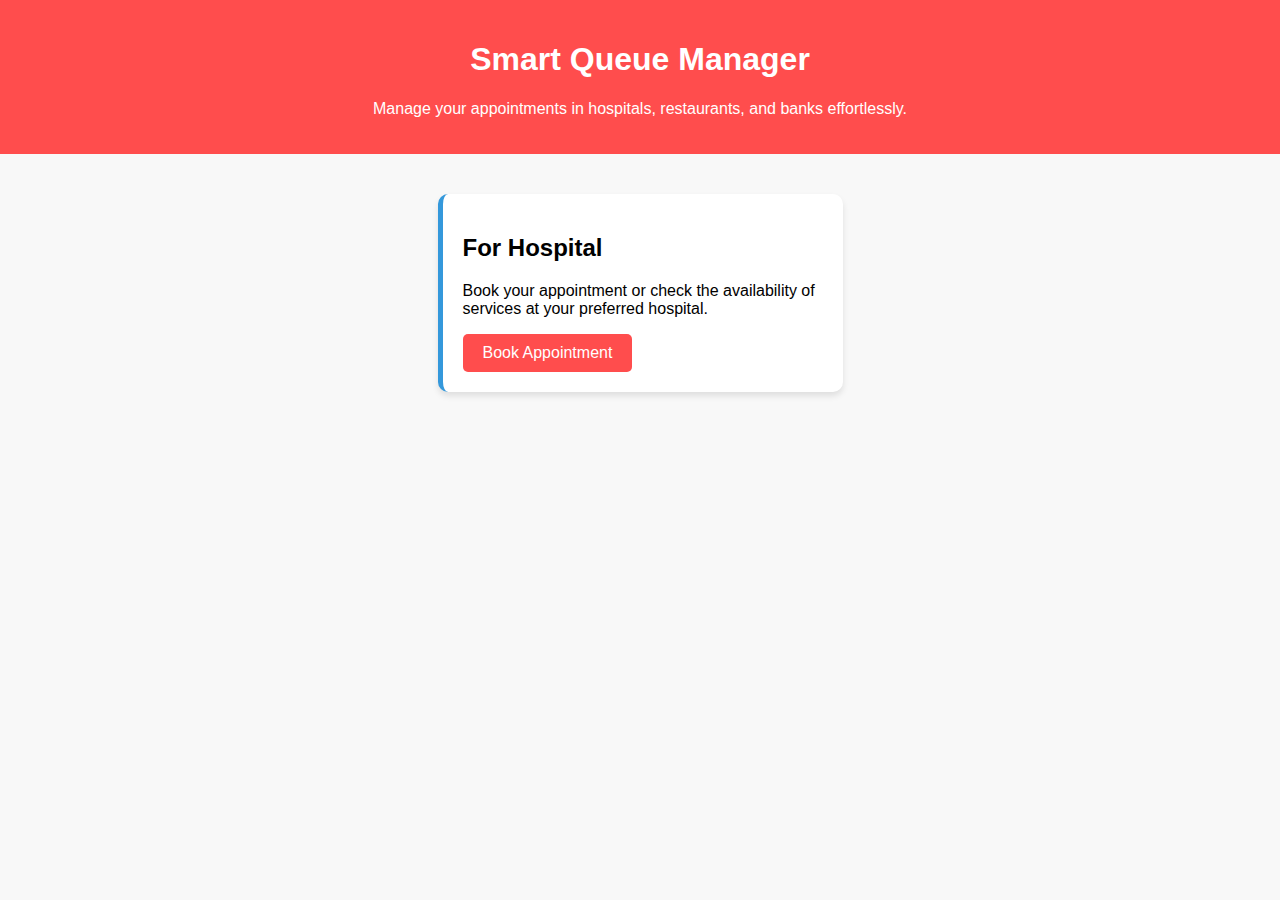
<file: intex2.html>
<!DOCTYPE html>
<html lang="en">
<head>
    <meta charset="UTF-8">
    <meta name="viewport" content="width=device-width, initial-scale=1.0">
    <title>Smart Queue Manager</title>
    <link rel="stylesheet" href="style2.css"> 
</head>
<body>

<header>
    <h1>Smart Queue Manager</h1>
    <p>Manage your appointments in hospitals, restaurants, and banks effortlessly.</p>
</header>

<div class="section">
    <div class="area hospital">
        <h2>For Hospital</h2>
        <div class="content">
            <p>Book your appointment or check the availability of services at your preferred hospital.</p>
        </div><div>
            <a href="intex3.html">
                <button>Book Appointment</button>
            </a>
        </div>
       
    </div>
    </div>
</div>

</body>
</html>
</file>
<file: style2.css>
body {
    font-family: Arial, sans-serif;
    margin: 0;
    padding: 0;
    background-color: #f8f8f8;
}


header {
    background-color: #ff4d4d;
    color: white;
    padding: 20px;
    text-align: center;
}


.section {
    display: flex;
    justify-content: space-around;
    padding: 40px;
    animation: fadeIn 1s ease-in-out;
}


.area {
    background-color: #fff;
    padding: 20px;
    border-radius: 10px;
    box-shadow: 0 4px 6px rgba(0, 0, 0, 0.1);
    width: 30%;
    transition: transform 0.3s ease-in-out;
}


.area:hover {
    transform: scale(1.05);
}


.hospital {
    border-left: 5px solid #3498db;
}

.restaurant {
    border-left: 5px solid #f39c12;
}

.bank {
    border-left: 5px solid #2ecc71;
}


h2 {
    font-size: 1.5em;
    margin-bottom: 20px;
}


button {
    background-color: #ff4d4d;
    color: white;
    border: none;
    padding: 10px 20px;
    cursor: pointer;
    border-radius: 5px;
    font-size: 1em;
    transition: background-color 0.3s ease;
}

button:hover {
    background-color: #e44d44;
}


@keyframes fadeIn {
    from {
        opacity: 0;
        transform: translateY(20px);
    }
    to {
        opacity: 1;
        transform: translateY(0);
    }
}
</file>
